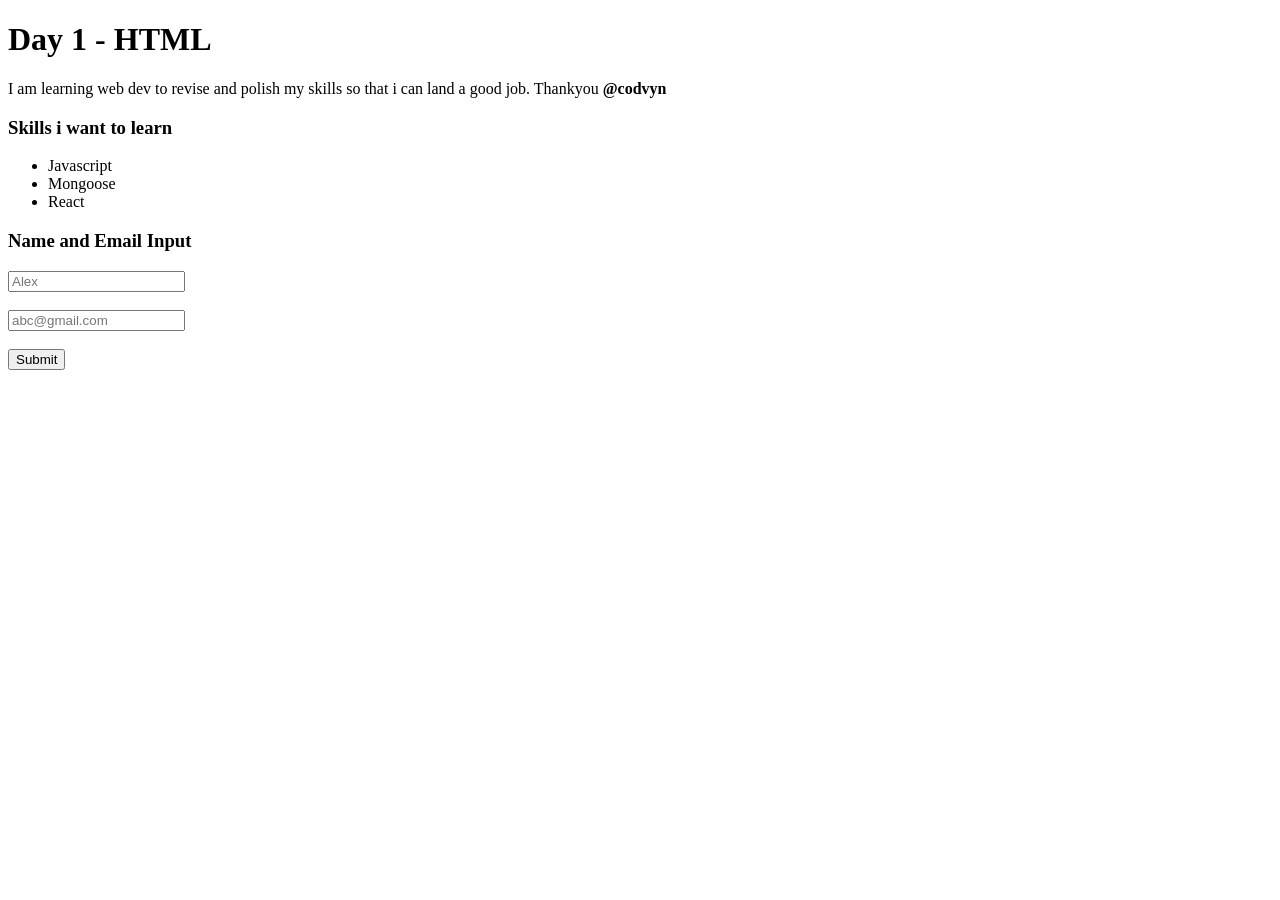
<file: day1/index.html>
<!DOCTYPE html>
<html lang="en">
  <head>
    <meta charset="UTF-8" />
    <meta name="viewport" content="width=device-width, initial-scale=1.0" />
    <title>Day1</title>
  </head>
  <body>
    <h1>Day 1 - HTML</h1>
    <p>
      I am learning web dev to revise and polish my skills so that i can land a
      good job. Thankyou <b>@codvyn</b>
    </p>
    <h3>Skills i want to learn</h3>
    <ul>
      <li>Javascript</li>
      <li>Mongoose</li>
      <li>React</li>
    </ul>
    <h3>Name and Email Input</h3>
    <input type="text" placeholder="Alex" />
    <br /><br />
    <input type="email" placeholder="abc@gmail.com" />
    <br /><br />
    <button type="submit">Submit</button>
  </body>
</html>
</file>
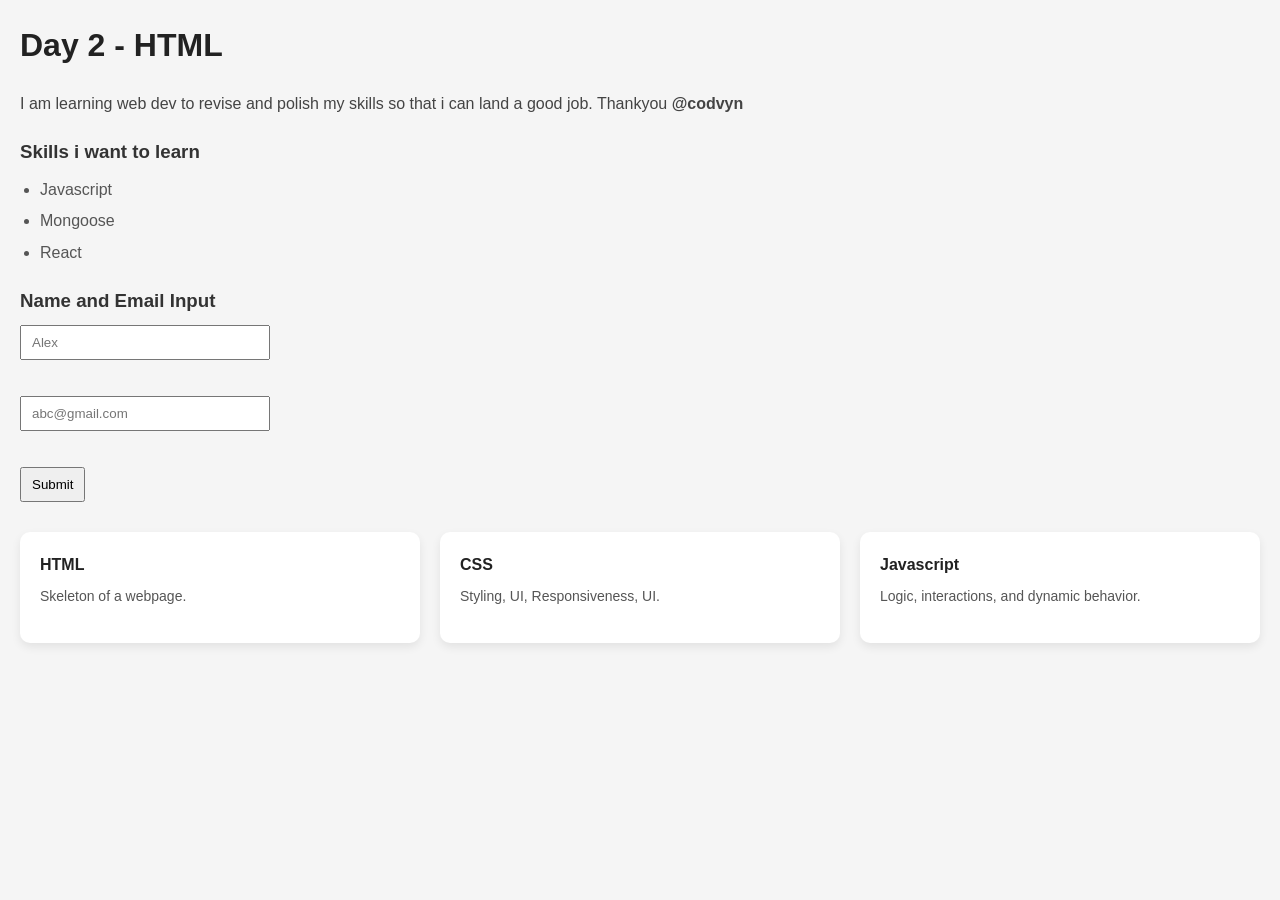
<file: day2/index.html>
<!DOCTYPE html>
<html lang="en">
  <head>
    <meta charset="UTF-8" />
    <meta name="viewport" content="width=device-width, initial-scale=1.0" />
    <title>Day2</title>
    <link rel="stylesheet" href="styles/index.css" />
  </head>
  <body>
    <h1>Day 2 - HTML</h1>
    <p>
      I am learning web dev to revise and polish my skills so that i can land a
      good job. Thankyou <b>@codvyn</b>
    </p>
    <h3>Skills i want to learn</h3>
    <ul>
      <li>Javascript</li>
      <li>Mongoose</li>
      <li>React</li>
    </ul>
    <h3>Name and Email Input</h3>
    <input type="text" placeholder="Alex" />
    <br /><br />
    <input type="email" placeholder="abc@gmail.com" />
    <br /><br />
    <button type="submit">Submit</button>

    <div class="card-container">
      <div class="card">
        <h4>HTML</h4>
        <p>Skeleton of a webpage.</p>
      </div>
      <div class="card">
        <h4>CSS</h4>
        <p>Styling, UI, Responsiveness, UI.</p>
      </div>
      <div class="card">
        <h4>Javascript</h4>
        <p>Logic, interactions, and dynamic behavior.</p>
      </div>
    </div>
  </body>
</html>
</file>
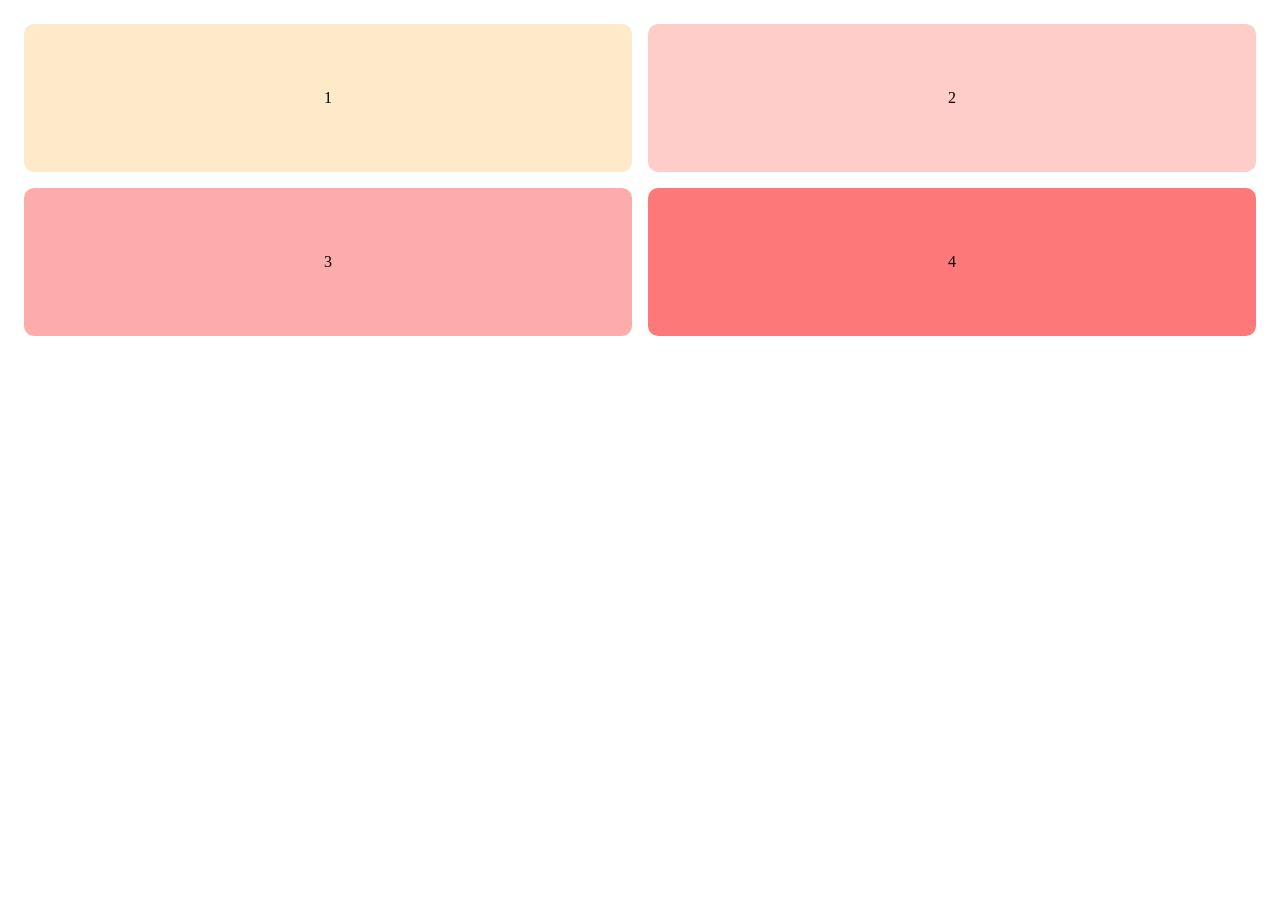
<file: day3/index.html>
<!DOCTYPE html>
<html lang="en">
  <head>
    <meta charset="UTF-8" />
    <meta name="viewport" content="width=device-width, initial-scale=1.0" />
    <title>Day3- Grid Layout</title>
    <link rel="stylesheet" href="style.css" />
  </head>
  <body>
    <div class="grid-container">
      <div class="box box1">1</div>
      <div class="box box2">2</div>
      <div class="box box3">3</div>
      <div class="box box4">4</div>
    </div>
  </body>
</html>
</file>
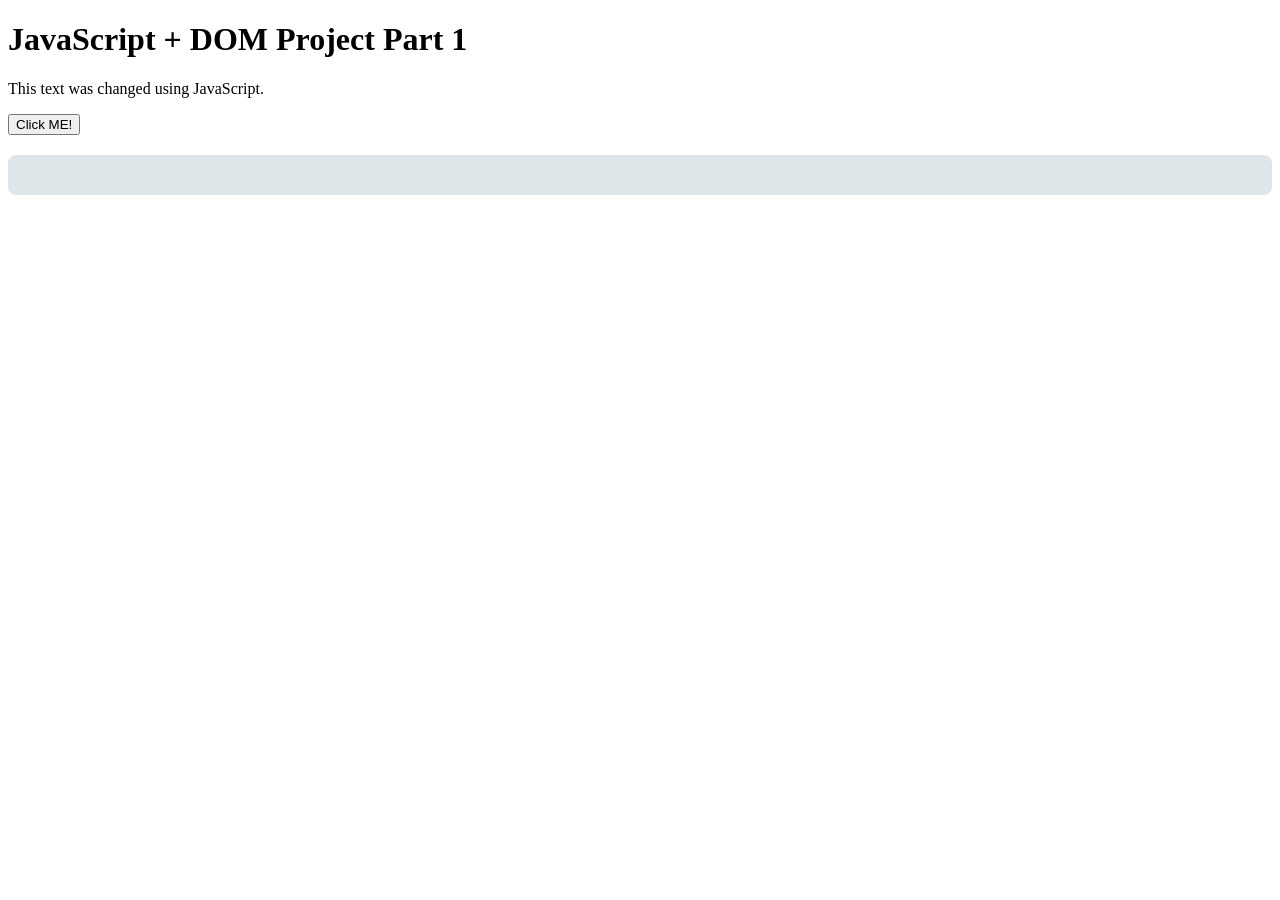
<file: day6/index.html>
<!DOCTYPE html>
<html lang="en">
  <head>
    <meta charset="UTF-8" />
    <meta name="viewport" content="width=device-width, initial-scale=1.0" />
    <title>Day 6</title>
  </head>
  <body>
    <div>
      <h1>JavaScript + DOM Project Part 1</h1>
      <p>this paragraph will be changed through javascript</p>
      <button>Click ME!</button>
      <div class="box"></div>
    </div>
    <script src="script.js"></script>
  </body>
</html>
</file>
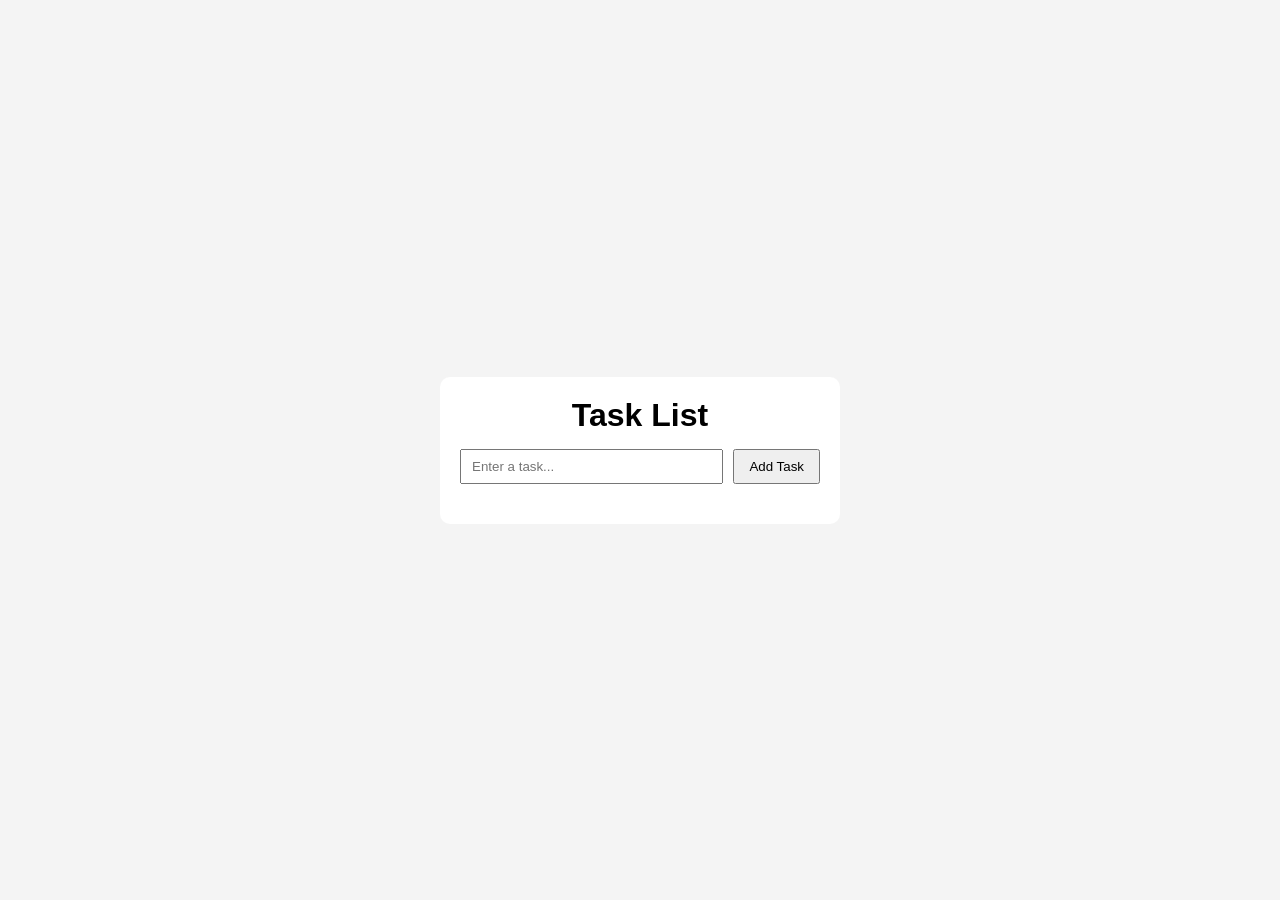
<file: day7/index.html>
<!DOCTYPE html>
<html lang="en">
  <head>
    <meta charset="UTF-8" />
    <meta name="viewport" content="width=device-width, initial-scale=1.0" />
    <title>Day 7 - Task App</title>
    <link rel="stylesheet" href="style.css" />
  </head>
  <body>
    <div class="app">
      <h1>Task List</h1>

      <div class="input-group">
        <input type="text" placeholder="Enter a task..." />
        <button>Add Task</button>
      </div>

      <div class="task-list"></div>
    </div>

    <script src="script.js"></script>
  </body>
</html>
</file>
<file: day2/styles/index.css>
* {
  margin: 0;
  padding: 0;
  box-sizing: border-box;
  font-family: Arial, Helvetica, sans-serif;
}
body {
  background-color: #f5f5f5;
  padding: 20px;
  line-height: 1.6;
}
h1 {
  margin-bottom: 20px;
  color: #222;
}
h3 {
  margin: 20px 0px 10px;
  color: #333;
}
p {
  margin-bottom: 15px;
  color: #444;
}
ul {
  margin-left: 20px;
}
li {
  margin-bottom: 6px;
  color: #555;
}
input {
  padding: 8px 10px;
  width: 250px;
  margin-bottom: 10px;
}
button {
  padding: 8px 10px;
  cursor: pointer;
}
.card-container {
  display: flex;
  gap: 20px;
  margin-top: 30px;
}
.card {
  flex: 1;
  background-color: #ffffff;
  border-radius: 10px;
  padding: 20px;
  box-shadow: 0 4px 10px rgba(0, 0, 0, 0.08);
}
.card h4 {
  margin-bottom: 8px;
  color: #222;
}

.card p {
  color: #555;
  font-size: 14px;
}
@media (max-width: 768px) {
  .card-container {
    flex-direction: column;
  }
  input {
    width: 100%;
  }
}
</file>
<file: day3/style.css>
.grid-container {
  display: grid;
  grid-template-columns: 1fr 1fr;
  gap: 1em;
  padding: 1em;
}

.box {
  padding: 1.5em;
  border-radius: 10px;
  text-align: center;
  min-height: 100px;

  display: grid;
  place-items: center;
}

.box1 {
  background-color: #feeac9;
}
.box2 {
  background-color: #ffcdc9;
}
.box3 {
  background-color: #fdacac;
}
.box4 {
  background-color: #fd7979;
}

@media (max-width: 600px) {
  .grid-container {
    grid-template-columns: 1fr;
  }
}
</file>
<file: day7/style.css>
* {
  margin: 0;
  padding: 0;
  box-sizing: border-box;
  font-family: Arial, Helvetica, sans-serif;
}

body {
  background-color: #f4f4f4;
  min-height: 100vh;
  display: flex;
  justify-content: center;
  align-items: center;
}

.app {
  background-color: #ffffff;
  padding: 20px;
  width: 100%;
  max-width: 400px;
  border-radius: 10px;
}

h1 {
  text-align: center;
  margin-bottom: 15px;
}

.input-group {
  display: flex;
  gap: 10px;
  margin-bottom: 20px;
}

input {
  flex: 1;
  padding: 8px 10px;
}

button {
  padding: 8px 14px;
  cursor: pointer;
}

.task-list {
  display: flex;
  flex-direction: column;
  gap: 10px;
}

.task {
  display: flex;
  justify-content: space-between;
  align-items: center;
  background-color: #f0f0f0;
  padding: 10px;
  border-radius: 6px;
}

.task p {
  margin: 0;
}

.delete-btn {
  background-color: #ff6b6b;
  color: white;
  border: none;
  padding: 4px 8px;
  border-radius: 4px;
  cursor: pointer;
}
</file>
